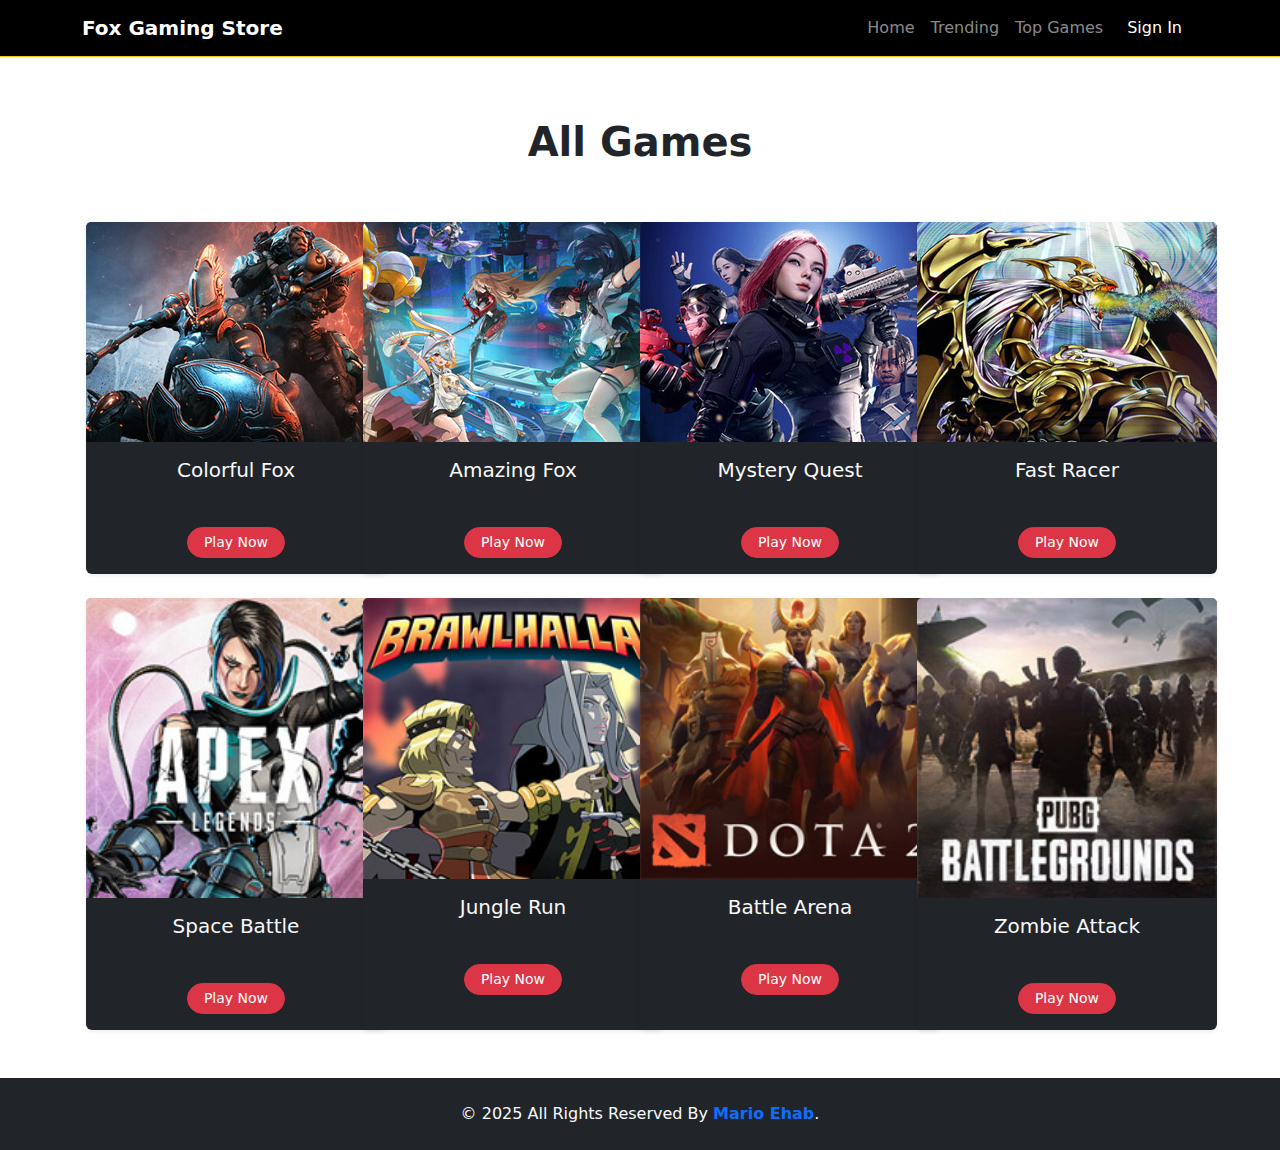
<file: games.html>
<!DOCTYPE html>
<html lang="en">
<head>
  <meta charset="UTF-8" />
  <meta name="viewport" content="width=device-width, initial-scale=1.0" />
  <title>All Games | FOX GAMING STORE</title>
  <link rel="stylesheet" href="style.css" />
  <link href="https://cdn.jsdelivr.net/npm/bootstrap@5.3.3/dist/css/bootstrap.min.css" rel="stylesheet">
</head>

<body>
  <!-- Header -->
    <nav class="navbar navbar-expand-md navbar-dark bg-black fixed-top border-bottom border-warning">
    <div class="container">
      <a class="navbar-brand fw-bold" href="index.html">Fox Gaming Store</a>
      <button class="navbar-toggler" type="button" data-bs-toggle="collapse" data-bs-target="#mainNav"
              aria-controls="mainNav" aria-expanded="false" aria-label="Toggle navigation">
        <span class="navbar-toggler-icon"></span>
      </button>
      <div class="collapse navbar-collapse" id="mainNav">
        <ul class="navbar-nav ms-auto">
          <li class="nav-item"><a class="nav-link" href="index.html#home">Home</a></li>
          <li class="nav-item"><a class="nav-link" href="index.html#trending">Trending</a></li>
          <li class="nav-item"><a class="nav-link" href="index.html#top">Top Games</a></li>
          <li class="nav-item"><a class="nav-link btn btn-primary text-white px-3" href="signin.html">Sign In</a></li>
        </ul>
      </div>
    </div>
  </nav>

  <!-- Games Section -->
  <div class="container my-5">
    <h1 class="text-center mb-4 fw-bold">All Games</h1>

    <div class="row g-3">
      <!-- مثال على كارت لعبة -->
      <div class="row g-4">
  <!-- كارت 1 -->
  <div class="col-12 col-sm-6 col-md-4 col-lg-3">
    <div class="card bg-dark text-light h-100 border-0 shadow-sm">
      <img src="imges/trending-01.jpg" class="card-img-top" alt="Colorful Fox">
      <div class="card-body text-center">
        <h5 class="card-title">Colorful Fox</h5>
        <p class="card-text small text-muted">Adventure Game</p>
        <a href="#" target="_blank" class="btn btn-danger btn-sm rounded-pill px-3">Play Now</a>
      </div>
    </div>
  </div>

  <!-- كارت 2 -->
  <div class="col-12 col-sm-6 col-md-4 col-lg-3">
    <div class="card bg-dark text-light h-100 border-0 shadow-sm">
      <img src="imges/trending-02.jpg" class="card-img-top" alt="Amazing Fox">
      <div class="card-body text-center">
        <h5 class="card-title">Amazing Fox</h5>
        <p class="card-text small text-muted">Action Game</p>
        <a href="#" target="_blank" class="btn btn-danger btn-sm rounded-pill px-3">Play Now</a>
      </div>
    </div>
  </div>

  <!-- كارت 3 -->
  <div class="col-12 col-sm-6 col-md-4 col-lg-3">
    <div class="card bg-dark text-light h-100 border-0 shadow-sm">
      <img src="imges/trending-03.jpg" class="card-img-top" alt="Mystery Quest">
      <div class="card-body text-center">
        <h5 class="card-title">Mystery Quest</h5>
        <p class="card-text small text-muted">Puzzle Game</p>
        <a href="#" target="_blank" class="btn btn-danger btn-sm rounded-pill px-3">Play Now</a>
      </div>
    </div>
  </div>

  <!-- كارت 4 -->
  <div class="col-12 col-sm-6 col-md-4 col-lg-3">
    <div class="card bg-dark text-light h-100 border-0 shadow-sm">
      <img src="imges/trending-04.jpg" class="card-img-top" alt="Fast Racer">
      <div class="card-body text-center">
        <h5 class="card-title">Fast Racer</h5>
        <p class="card-text small text-muted">Racing Game</p>
        <a href="#" target="_blank" class="btn btn-danger btn-sm rounded-pill px-3">Play Now</a>
      </div>
    </div>
  </div>

  <!-- كارت 5 -->
  <div class="col-12 col-sm-6 col-md-4 col-lg-3">
    <div class="card bg-dark text-light h-100 border-0 shadow-sm">
      <img src="imges/trending-05.jpg" class="card-img-top" alt="Space Battle">
      <div class="card-body text-center">
        <h5 class="card-title">Space Battle</h5>
        <p class="card-text small text-muted">Shooter Game</p>
        <a href="#" target="_blank" class="btn btn-danger btn-sm rounded-pill px-3">Play Now</a>
      </div>
    </div>
  </div>

  <!-- كارت 6 -->
  <div class="col-12 col-sm-6 col-md-4 col-lg-3">
    <div class="card bg-dark text-light h-100 border-0 shadow-sm">
      <img src="imges/trending-06.jpg" class="card-img-top" alt="Jungle Run">
      <div class="card-body text-center">
        <h5 class="card-title">Jungle Run</h5>
        <p class="card-text small text-muted">Adventure Game</p>
        <a href="#" target="_blank" class="btn btn-danger btn-sm rounded-pill px-3">Play Now</a>
      </div>
    </div>
  </div>

  <!-- كارت 7 -->
  <div class="col-12 col-sm-6 col-md-4 col-lg-3">
    <div class="card bg-dark text-light h-100 border-0 shadow-sm">
      <img src="imges/trending-07.jpg" class="card-img-top" alt="Battle Arena">
      <div class="card-body text-center">
        <h5 class="card-title">Battle Arena</h5>
        <p class="card-text small text-muted">Multiplayer Game</p>
        <a href="#" target="_blank" class="btn btn-danger btn-sm rounded-pill px-3">Play Now</a>
      </div>
    </div>
  </div>

  <!-- كارت 8 -->
  <div class="col-12 col-sm-6 col-md-4 col-lg-3">
    <div class="card bg-dark text-light h-100 border-0 shadow-sm">
      <img src="imges/trending-08.jpg" class="card-img-top" alt="Zombie Attack">
      <div class="card-body text-center">
        <h5 class="card-title">Zombie Attack</h5>
        <p class="card-text small text-muted">Horror Game</p>
        <a href="#" target="_blank" class="btn btn-danger btn-sm rounded-pill px-3">Play Now</a>
      </div>
    </div>
  </div>
</div>

      
      <!-- كرر الكروت بنفس الشكل -->
    </div>
  </div>

  <!-- Footer -->
  <footer class="footer py-4 bg-dark text-center text-light">
    <p class="mb-0">© 2025 All Rights Reserved By <span class="fw-bold text-primary">Mario Ehab</span>.</p>
  </footer>

  <script src="https://cdn.jsdelivr.net/npm/bootstrap@5.3.3/dist/js/bootstrap.bundle.min.js"></script>
</body>
</html>
</file>
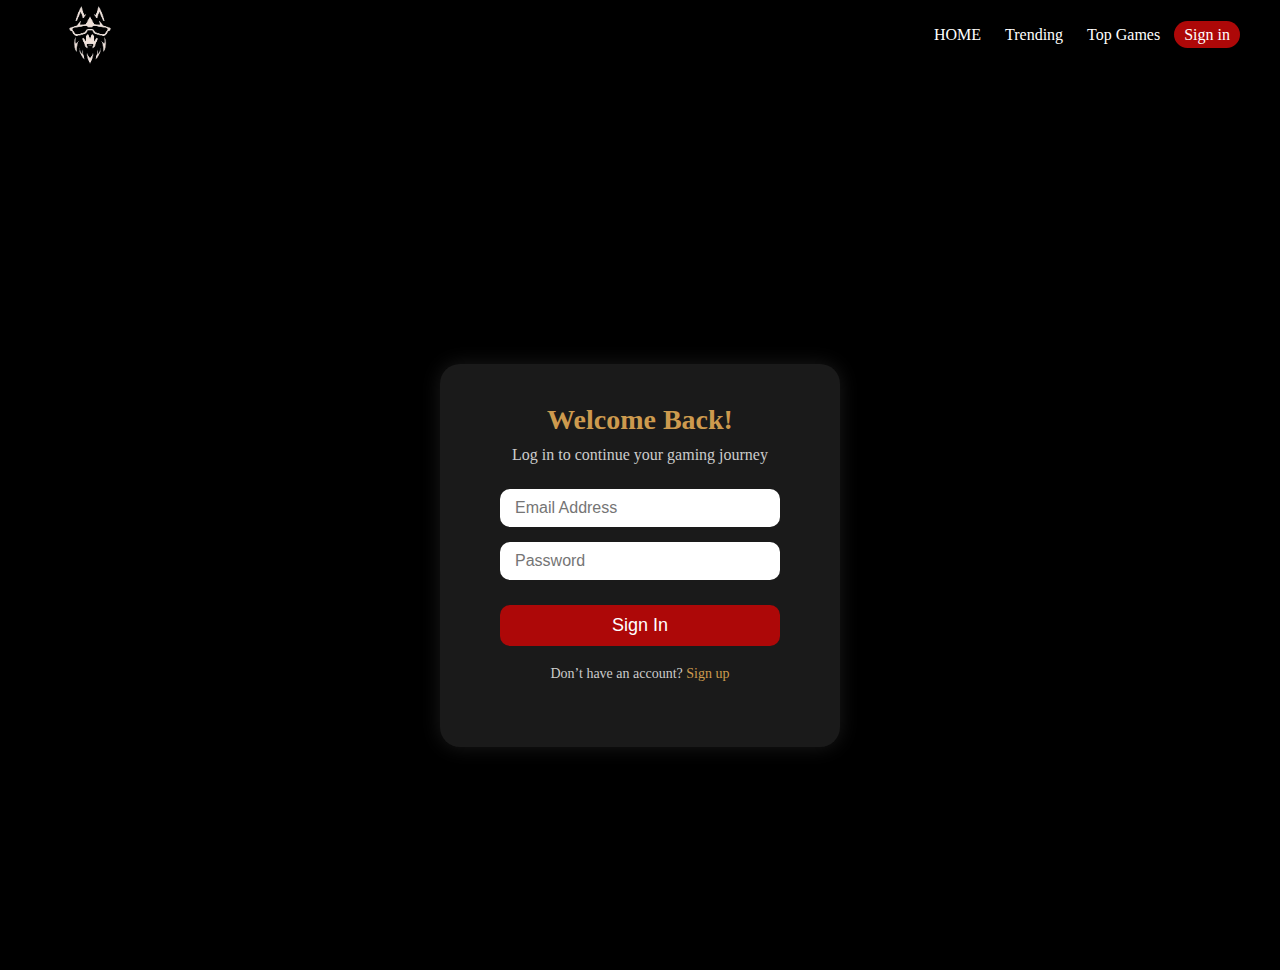
<file: signin.html>
<!DOCTYPE html>
<html lang="en">
  <head>
    <meta charset="UTF-8" />
    <meta name="viewport" content="width=device-width, initial-scale=1.0" />
    <title>Sign In | FOX GAMING STORE</title>
    <link rel="stylesheet" href="style.css" />
  </head>

  <body>
    <!-- Header ثابت -->
    <header class="header">
      <img class="logo" src="imges/logo.png" alt="FOX Logo" />
      <div class="header-links">
        <a href="index.html#home">HOME</a>
        <a href="index.html#trending">Trending</a>
        <a href="index.html#top">Top Games</a>
        <a href="signin.html" class="btn">Sign in</a>
      </div>
    </header>

    <!-- صفحة تسجيل الدخول -->
    <div class="signin-container">
      <div class="signin-box">
        <h2>Welcome Back!</h2>
        <p>Log in to continue your gaming journey</p>
        <form action="#" method="post">
          <input type="email" placeholder="Email Address" required />
          <input type="password" placeholder="Password" required />
          <button class="btn" type="submit">Sign In</button>
        </form>
        <p class="signup-text">
          Don’t have an account?
          <a href="#">Sign up</a>
        </p>
      </div>
    </div>
  </body>
</html>
</file>
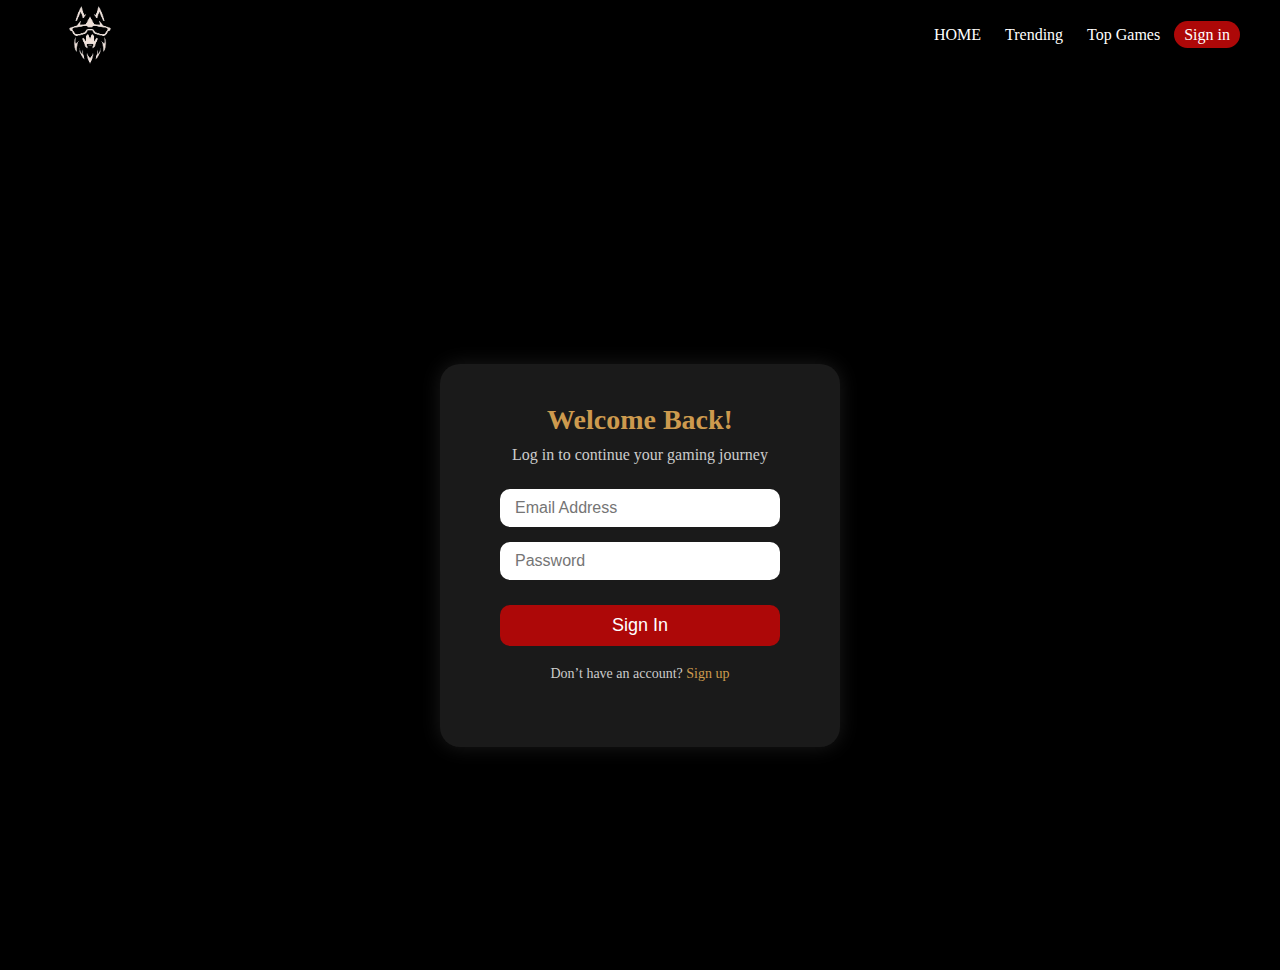
<file: HTML 5/signin.html>
<!DOCTYPE html>
<html lang="en">
  <head>
    <meta charset="UTF-8" />
    <meta name="viewport" content="width=device-width, initial-scale=1.0" />
    <title>Sign In | FOX GAMING STORE</title>
    <link rel="stylesheet" href="style.css" />
  </head>

  <body>
    <!-- Header ثابت -->
    <header class="header">
      <img class="logo" src="imges/logo.png" alt="FOX Logo" />
      <div class="header-links">
        <a href="test.html">HOME</a>
        <a href="test.html">Trending</a>
        <a href="test.html">Top Games</a>
        <a href="signin.html" class="btn">Sign in</a>
      </div>
    </header>

    <!-- صفحة تسجيل الدخول -->
    <div class="signin-container">
      <div class="signin-box">
        <h2>Welcome Back!</h2>
        <p>Log in to continue your gaming journey</p>
        <form action="#" method="post">
          <input type="email" placeholder="Email Address" required />
          <input type="password" placeholder="Password" required />
          <button class="btn" type="submit">Sign In</button>
        </form>
        <p class="signup-text">
          Don’t have an account?
          <a href="#">Sign up</a>
        </p>
      </div>
    </div>
  </body>
</html>
</file>
<file: style.css>
* {
  margin: 0px;
  padding: 0px;
  box-sizing: border-box;
  scroll-behavior: smooth;
  transition: 0.7s ease;
}

:root {
  --header-height: 70px; /* تقدر تغير الرقم لو ارتفاع هيدرك أكبر/أصغر */
}

/* إجبار الهيدر يأخذ هذا الارتفاع */
header {
  height: var(--header-height);
}

/* نخلي أي سكول عند الانتقال للعناوين ياخد في الاعتبار ارتفاع الهيدر */
html {
  scroll-padding-top: calc(var(--header-height) + 10px);
}






body {
  margin: 0;
  padding-top: 70px;
}
.header {
  background-color: rgb(0, 0, 0);
  display: flex;
  justify-content: space-between;
  align-items: center;
  padding: 10px 40px;
  position: fixed;
  top: 0;
  left: 0;
  width: 100%;
  height: 70px;
  z-index: 999;

}
.logo {
  width: 100px;
}
.header-links a {
  color: #ffffff;
  padding: 5px 10px;
  text-decoration: none;
}
.header-links a:hover {
  background-color: rgb(205, 154, 78);
  color: rgb(4, 0, 239);
  border-radius: 15px;
  animation-duration: all 0.6s;
}

.btn {
  background-color: rgb(173, 8, 8);
  border: none;
  border-radius: 15px;
  padding: 5px 15px;
  color: rgb(255, 255, 255);
}

.btn:hover {
  background-color: rgb(205, 154, 78);
  border-radius: 15px;
}

.landing-page {
  background-color: rgb(0, 0, 0);
  display: flex;
  justify-content: space-between;
  align-items: center;
  padding: 25px 80px;
  color: bisque;
  border-radius: 0 0 50px 50px;
  max-width: 100%;
  min-height: 80vh;
}

.landing-page-left {
  width: 500px;
}

.landing-page input {
  border-radius: 50px;
  border: none;
  height: 35px;
  width: 250px;
  padding: 0 10px;
  position: relative;
  outline: none;
}

.landing-page button {
  border-radius: 40px;
  height: 35px;
  width: 80px;
  position: absolute;
  left: 280px;
}
.landing-page img {
  border-radius: 20px;
  width: 300px;
}
.trending-container {
  padding: 25px 50px;
}

.trending-container span {
  color: rgb(99, 98, 98);
  font-size: 14px;
}

.trending-header {
  display: flex;
  justify-content: space-between;
  align-items: center;
}
.trending-header h2 {
  margin-top: 0;
}

.trending-cards{
display: flex;
gap: 20px;
 justify-content: space-between;
}
.card {
  width: 300px;
  background-color: rgb(135, 132, 132);
  border-radius: 20px;
}
.card .thum {
  border-radius: 20px 20px 0 0;
  width: 300px;
  height: 350px;
}
.card-info {
  display: flex;
  justify-content: space-between;
  padding: 5px 25px;
}
.card-info img {
  width: 40px;
  padding: 25px 0 0 0;
  
}

.Top-Games{
  padding: 25px 50px;
  background-color: rgb(113, 113, 113);
 border-top-left-radius: 50px;
border-top-right-radius: 50px;
justify-content: space-between;

}





/* صفحة تسجيل الدخول */
.signin-container {
  background-color: #000;
  min-height: 100vh;
  display: flex;
  justify-content: center;
  align-items: center;
  padding-top: 70px; /* نفس ارتفاع الهيدر */
}

.signin-box {
  background-color: #1a1a1a;
  padding: 40px 60px;
  border-radius: 20px;
  text-align: center;
  color: #fff;
  box-shadow: 0 0 20px rgba(255, 255, 255, 0.1);
  max-width: 400px;
  width: 100%;
}

.signin-box h2 {
  margin-bottom: 10px;
  font-size: 28px;
  color: rgb(205, 154, 78);
}

.signin-box p {
  color: #ccc;
  margin-bottom: 25px;
}

.signin-box input {
  width: 100%;
  padding: 10px 15px;
  border: none;
  border-radius: 10px;
  margin-bottom: 15px;
  outline: none;
  font-size: 16px;
}

.signin-box input:focus {
  border: 2px solid rgb(205, 154, 78);
}

.signin-box .btn {
  width: 100%;
  padding: 10px 0;
  font-size: 18px;
  border-radius: 10px;
  margin-top: 10px;
  cursor: pointer;
}

.signup-text {
  margin-top: 20px;
  font-size: 14px;
}

.signup-text a {
  color: rgb(205, 154, 78);
  text-decoration: none;
}

.signup-text a:hover {
  text-decoration: underline;
}
</file>
<file: HTML 5/style.css>
* {
  margin: 0px;
  padding: 0px;
  box-sizing: border-box;
  scroll-behavior: smooth;
  transition: 0.7s ease;
}

:root {
  --header-height: 70px; /* تقدر تغير الرقم لو ارتفاع هيدرك أكبر/أصغر */
}

/* إجبار الهيدر يأخذ هذا الارتفاع */
header {
  height: var(--header-height);
}

/* نخلي أي سكول عند الانتقال للعناوين ياخد في الاعتبار ارتفاع الهيدر */
html {
  scroll-padding-top: calc(var(--header-height) + 10px);
}






body {
  margin: 0;
  padding-top: 70px;
}
.header {
  background-color: rgb(0, 0, 0);
  display: flex;
  justify-content: space-between;
  align-items: center;
  padding: 10px 40px;
  position: fixed;
  top: 0;
  left: 0;
  width: 100%;
  height: 70px;
  z-index: 999;

}
.logo {
  width: 100px;
}
.header-links a {
  color: #ffffff;
  padding: 5px 10px;
  text-decoration: none;
}
.header-links a:hover {
  background-color: rgb(205, 154, 78);
  color: rgb(4, 0, 239);
  border-radius: 15px;
  animation-duration: all 0.6s;
}

.btn {
  background-color: rgb(173, 8, 8);
  border: none;
  border-radius: 15px;
  padding: 5px 15px;
  color: rgb(255, 255, 255);
}

.btn:hover {
  background-color: rgb(205, 154, 78);
  border-radius: 15px;
}

.landing-page {
  background-color: rgb(0, 0, 0);
  display: flex;
  justify-content: space-between;
  align-items: center;
  padding: 25px 80px;
  color: bisque;
  border-radius: 0 0 50px 50px;
  max-width: 100%;
  min-height: 80vh;
}

.landing-page-left {
  width: 500px;
}

.landing-page input {
  border-radius: 50px;
  border: none;
  height: 35px;
  width: 250px;
  padding: 0 10px;
  position: relative;
  outline: none;
}

.landing-page button {
  border-radius: 40px;
  height: 35px;
  width: 80px;
  position: absolute;
  left: 280px;
}
.landing-page img {
  border-radius: 20px;
  width: 300px;
}
.trending-container {
  padding: 25px 50px;
}

.trending-container span {
  color: rgb(99, 98, 98);
  font-size: 14px;
}

.trending-header {
  display: flex;
  justify-content: space-between;
  align-items: center;
}
.trending-header h2 {
  margin-top: 0;
}

.trending-cards{
display: flex;
gap: 20px;
 justify-content: space-between;
}
.card {
  width: 300px;
  background-color: rgb(135, 132, 132);
  border-radius: 20px;
}
.card .thum {
  border-radius: 20px 20px 0 0;
  width: 300px;
  height: 350px;
}
.card-info {
  display: flex;
  justify-content: space-between;
  padding: 5px 25px;
}
.card-info img {
  width: 40px;
  padding: 25px 0 0 0;
  
}

.Top-Games{
  padding: 25px 50px;
  background-color: rgb(113, 113, 113);
 border-top-left-radius: 50px;
border-top-right-radius: 50px;
justify-content: space-between;

}





/* صفحة تسجيل الدخول */
.signin-container {
  background-color: #000;
  min-height: 100vh;
  display: flex;
  justify-content: center;
  align-items: center;
  padding-top: 70px; /* نفس ارتفاع الهيدر */
}

.signin-box {
  background-color: #1a1a1a;
  padding: 40px 60px;
  border-radius: 20px;
  text-align: center;
  color: #fff;
  box-shadow: 0 0 20px rgba(255, 255, 255, 0.1);
  max-width: 400px;
  width: 100%;
}

.signin-box h2 {
  margin-bottom: 10px;
  font-size: 28px;
  color: rgb(205, 154, 78);
}

.signin-box p {
  color: #ccc;
  margin-bottom: 25px;
}

.signin-box input {
  width: 100%;
  padding: 10px 15px;
  border: none;
  border-radius: 10px;
  margin-bottom: 15px;
  outline: none;
  font-size: 16px;
}

.signin-box input:focus {
  border: 2px solid rgb(205, 154, 78);
}

.signin-box .btn {
  width: 100%;
  padding: 10px 0;
  font-size: 18px;
  border-radius: 10px;
  margin-top: 10px;
  cursor: pointer;
}

.signup-text {
  margin-top: 20px;
  font-size: 14px;
}

.signup-text a {
  color: rgb(205, 154, 78);
  text-decoration: none;
}

.signup-text a:hover {
  text-decoration: underline;
}
</file>
